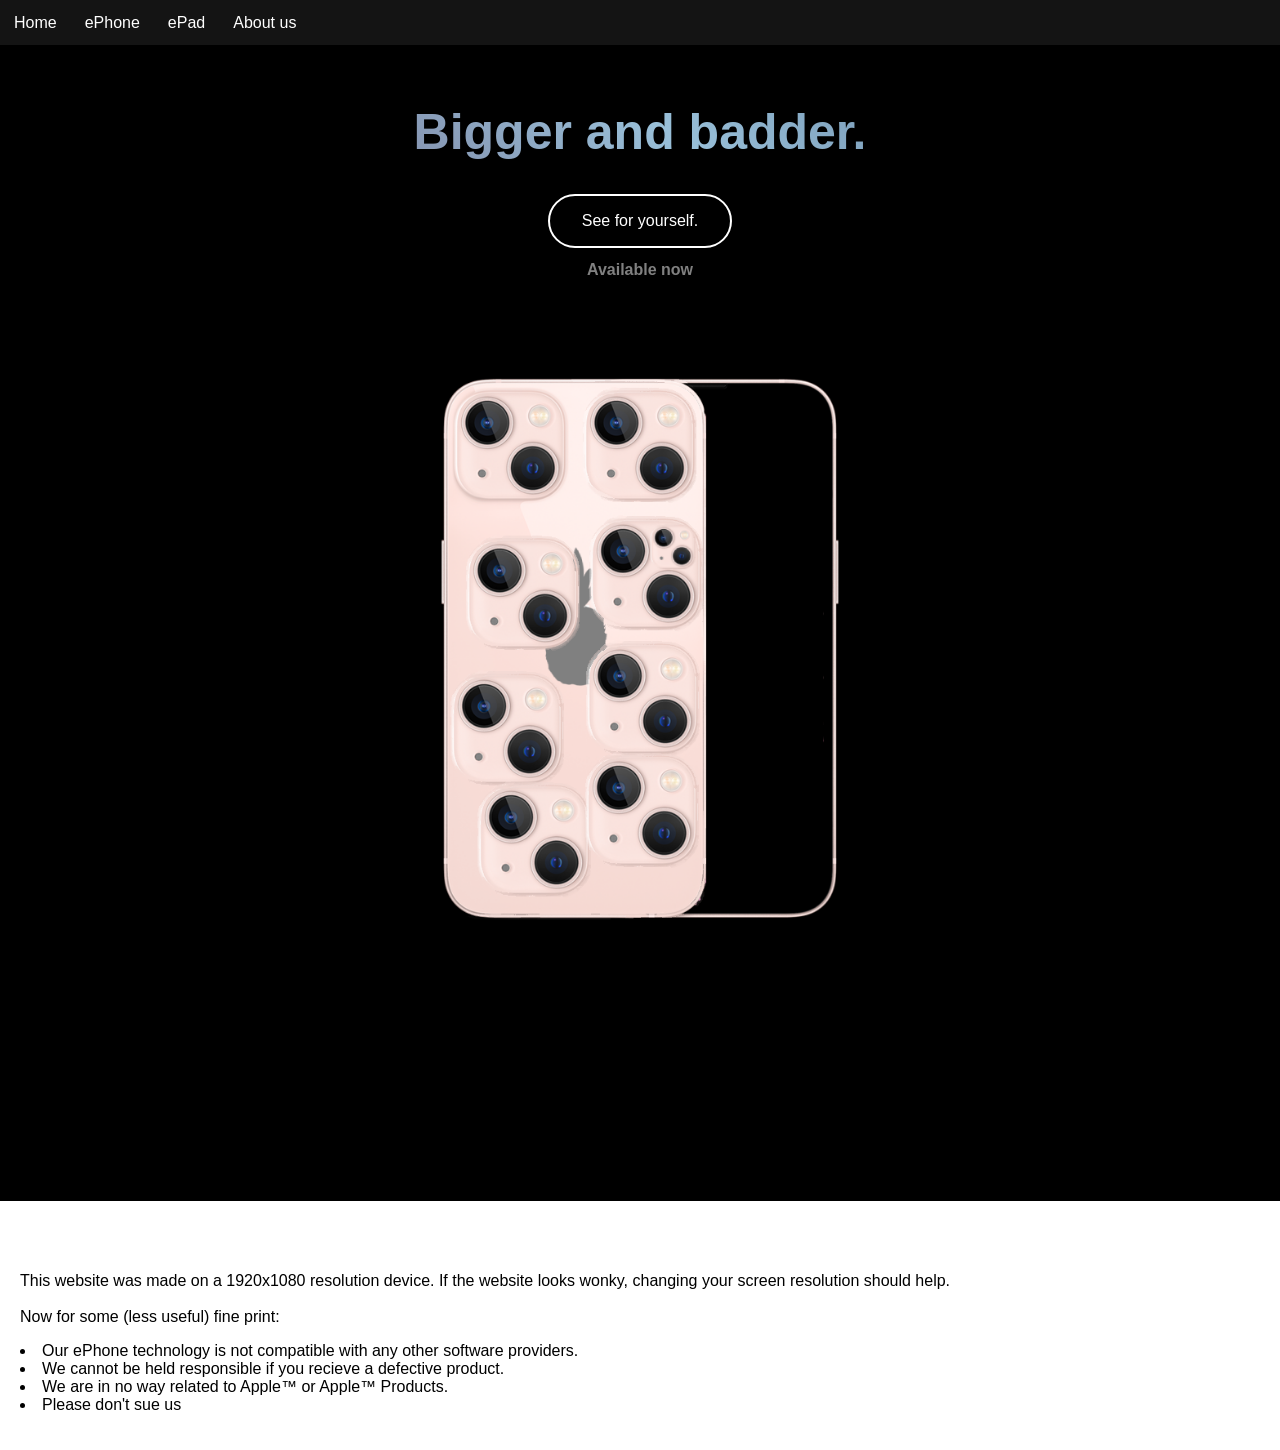
<file: website/index.html>
<!DOCTYPE html>
<html>

<head>
  <title>Pineapple (Canada)</title>
  <meta charset="utf-8">
  <meta name="viewport" content="width=device-width">
  <title>Pineapple(Canada)</title>
  <link href="style.css" rel="stylesheet" type="text/css" />
</head>

<body>
  <nav>
  <div class="navbar">
    <a href="index.html">Home</a>
    <a href="ePhone.html">ePhone</a>
    <a href="ePad.html">ePad</a>
    <a href="AboutUs.html">About us</a>
  </div>
  </nav>

  <div ID="ePhonePage">
  <h1 ID="gradient"><br>Bigger and badder.</h1>
  <button class="button button1" onclick="window.location.href = 'ePhone.html';">See for yourself.</button>
  <h2 ID="available">Available now</h2>
  <img src="ePhone.png" alt="ePhone" class="centerimage">
    
  </div>
  <div ID="ePhonePageBackground">
    <p ID="ePhoneBackgroundFinePrint">This website was made on a 1920x1080   resolution device.
    If the website looks wonky, changing your screen resolution should 
    help.
    <br>
    <br>
    Now for some (less useful) fine print:
    <li>Our ePhone technology is not compatible with any other software 
     providers.</li>
    <li>We cannot be held responsible if you recieve a defective 
     product.</li>
    <li>We are in no way related to Apple™ or Apple™ Products.</li>
    <li>Please don't sue us</li>
    </p>
  </div>
  
</body>

</html>
</file>
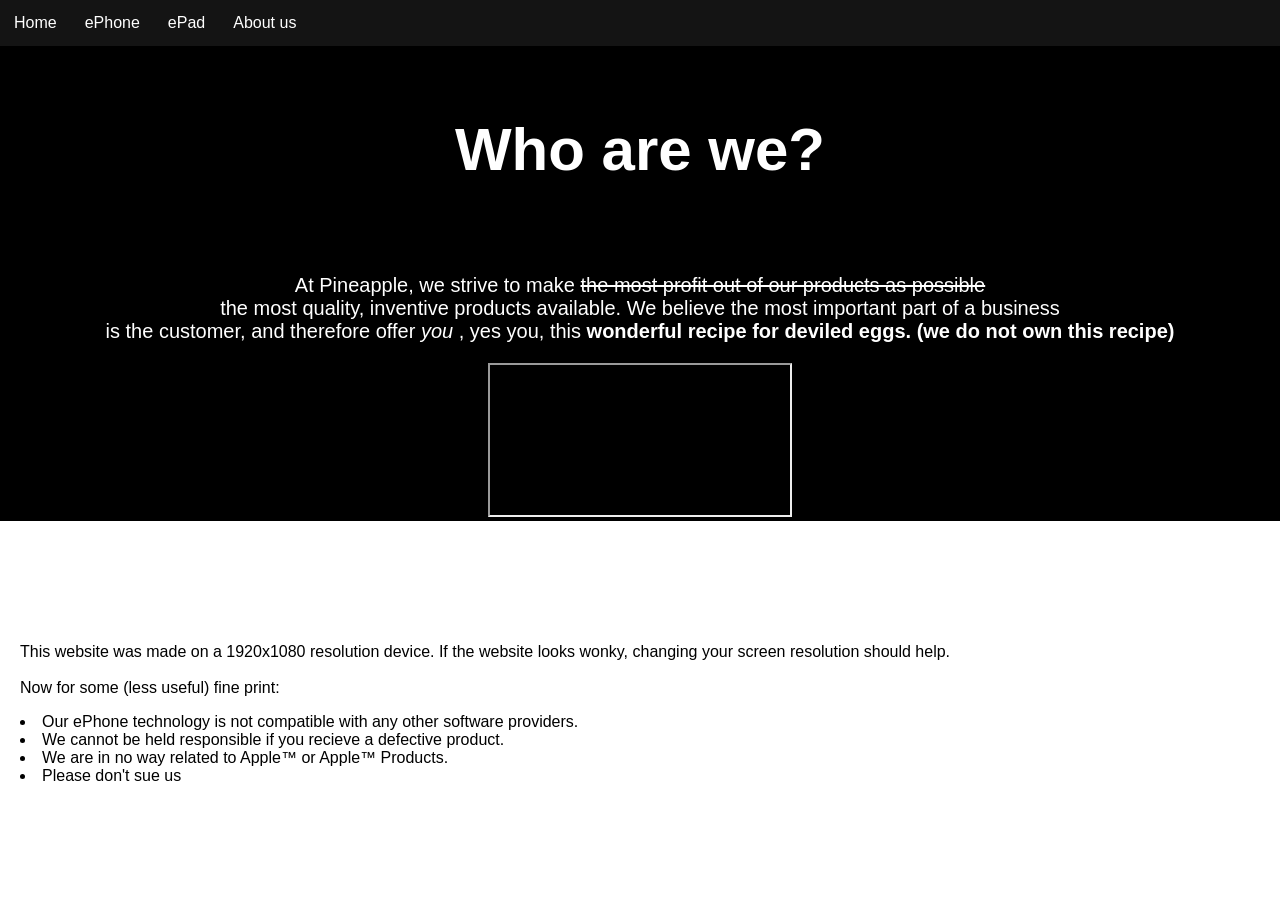
<file: website/AboutUs.html>
<!DOCTYPE html>
<html>

<head>
  <title>Pineapple (Canada)</title>
  <meta charset="utf-8">
  <meta name="viewport" content="width=device-width">
  <title>About Us</title>
  <link href="style.css" rel="stylesheet" type="text/css" />
</head>

<body>
  <nav>
  <div class="navbar">
    <a href="index.html">Home</a>
    <a href="ePhone.html">ePhone</a>
    <a href="ePad.html">ePad</a>
    <a href="AboutUs.html">About us</a>
  </div>
  </nav>

  <div ID="ePadPage" class="centertext">
  <h4 ID="innovative" class="centertext"><br>Who are we?</h4>
  <p  class="ePhoneParagraph"> At Pineapple, we strive to make <strike> the most profit out of our products as possible</strike><br> the most quality, inventive products available. We believe the most important part of a business <br> is the customer, and therefore offer <em>you </em>, yes you, this <strong>wonderful recipe for deviled eggs. (we do not own this recipe)</strong></p>
<iframe src="DeviledEggs.pdf" title="Deviled eggs recipe"></iframe>
    
  </p>
  </div>
  <div ID="ePhonePageBackground">
    <p ID="ePhoneBackgroundFinePrint">This website was made on a 1920x1080   resolution device.
    If the website looks wonky, changing your screen resolution should 
    help.
    <br>
    <br>
    Now for some (less useful) fine print:
    <li>Our ePhone technology is not compatible with any other software 
     providers.</li>
    <li>We cannot be held responsible if you recieve a defective 
     product.</li>
    <li>We are in no way related to Apple™ or Apple™ Products.</li>
    <li>Please don't sue us</li>
    </p>
  </div>
  
</body>

</html>
</file>
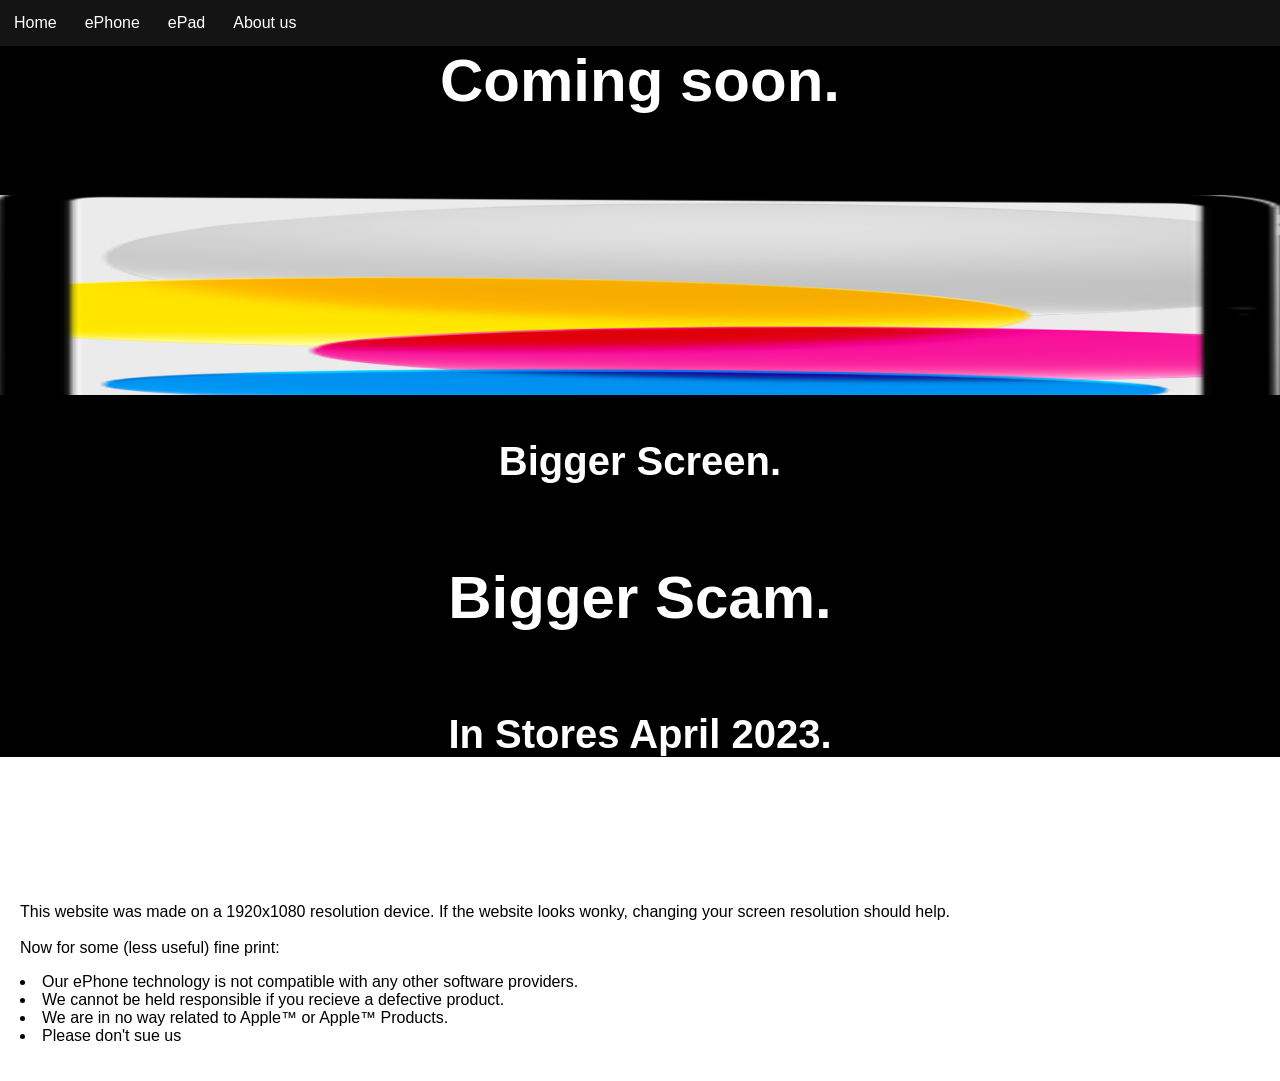
<file: website/ePad.html>
<!DOCTYPE html>
<html>

<head>
  <title>Pineapple (Canada)</title>
  <meta charset="utf-8">
  <meta name="viewport" content="width=device-width">
  <title>Epad</title>
  <link href="style.css" rel="stylesheet" type="text/css" />
</head>

<body>
  <nav>
  <div class="navbar">
    <a href="index.html">Home</a>
    <a href="ePhone.html">ePhone</a>
    <a href="ePad.html">ePad</a>
    <a href="AboutUs.html">About us</a>
  </div>
  </nav>

  <div ID="ePadPage">
  <h4 class= "centertext" ID="innovative">Coming soon.</h1>
  <img src="ePad.png" alt="ePad" ID="ePad">
  <h3 class= "centertext" ID="new">Bigger Screen.</h3>
  <h4 class= "centertext" ID="innovative"> Bigger Scam.</h4>

  <h3 class="centertext" ID="new">In Stores April 2023.</h3>
    
  </div>

  
  <div ID="ePhonePageBackground">
    <p ID="ePhoneBackgroundFinePrint">This website was made on a 1920x1080   resolution device.
    If the website looks wonky, changing your screen resolution should 
    help.
    <br>
    <br>
    Now for some (less useful) fine print:
    <li>Our ePhone technology is not compatible with any other software 
     providers.</li>
    <li>We cannot be held responsible if you recieve a defective 
     product.</li>
    <li>We are in no way related to Apple™ or Apple™ Products.</li>
    <li>Please don't sue us</li>
    </p>
  </div>
  
</body>

</html>
</file>
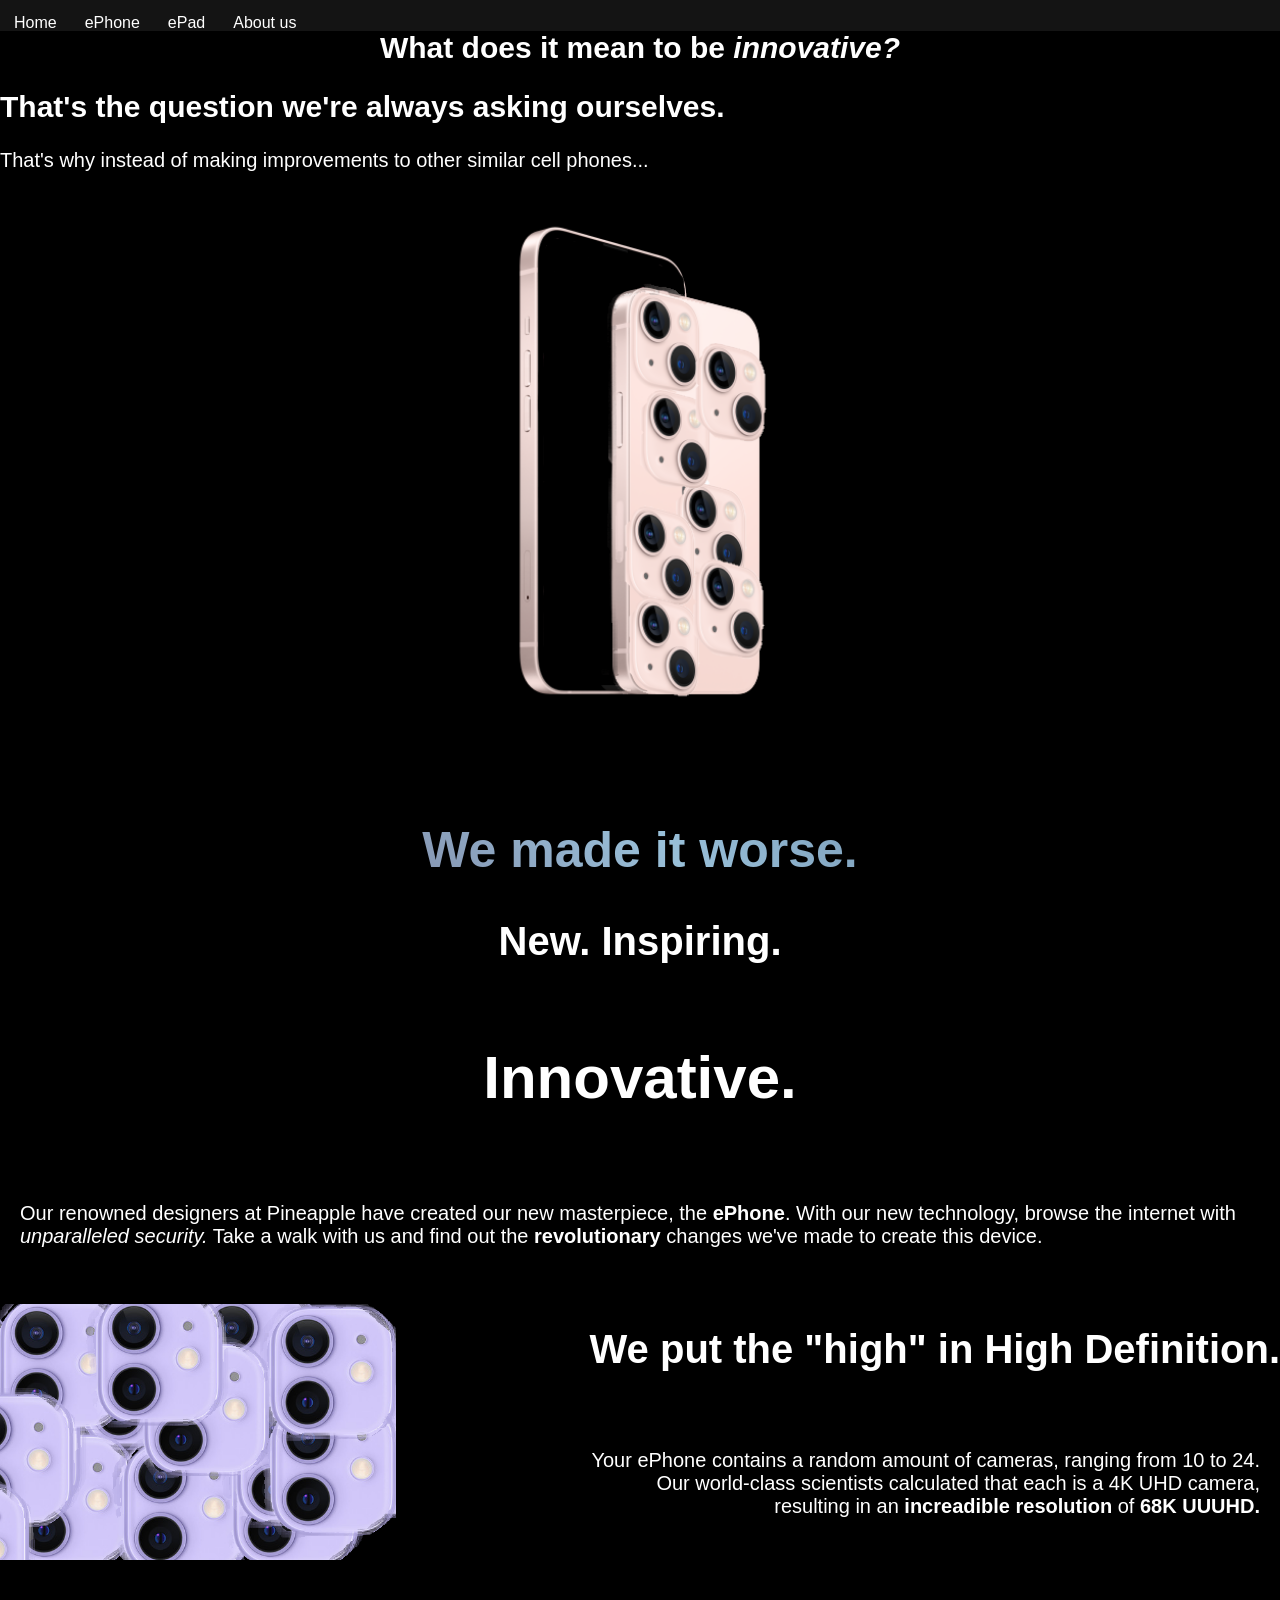
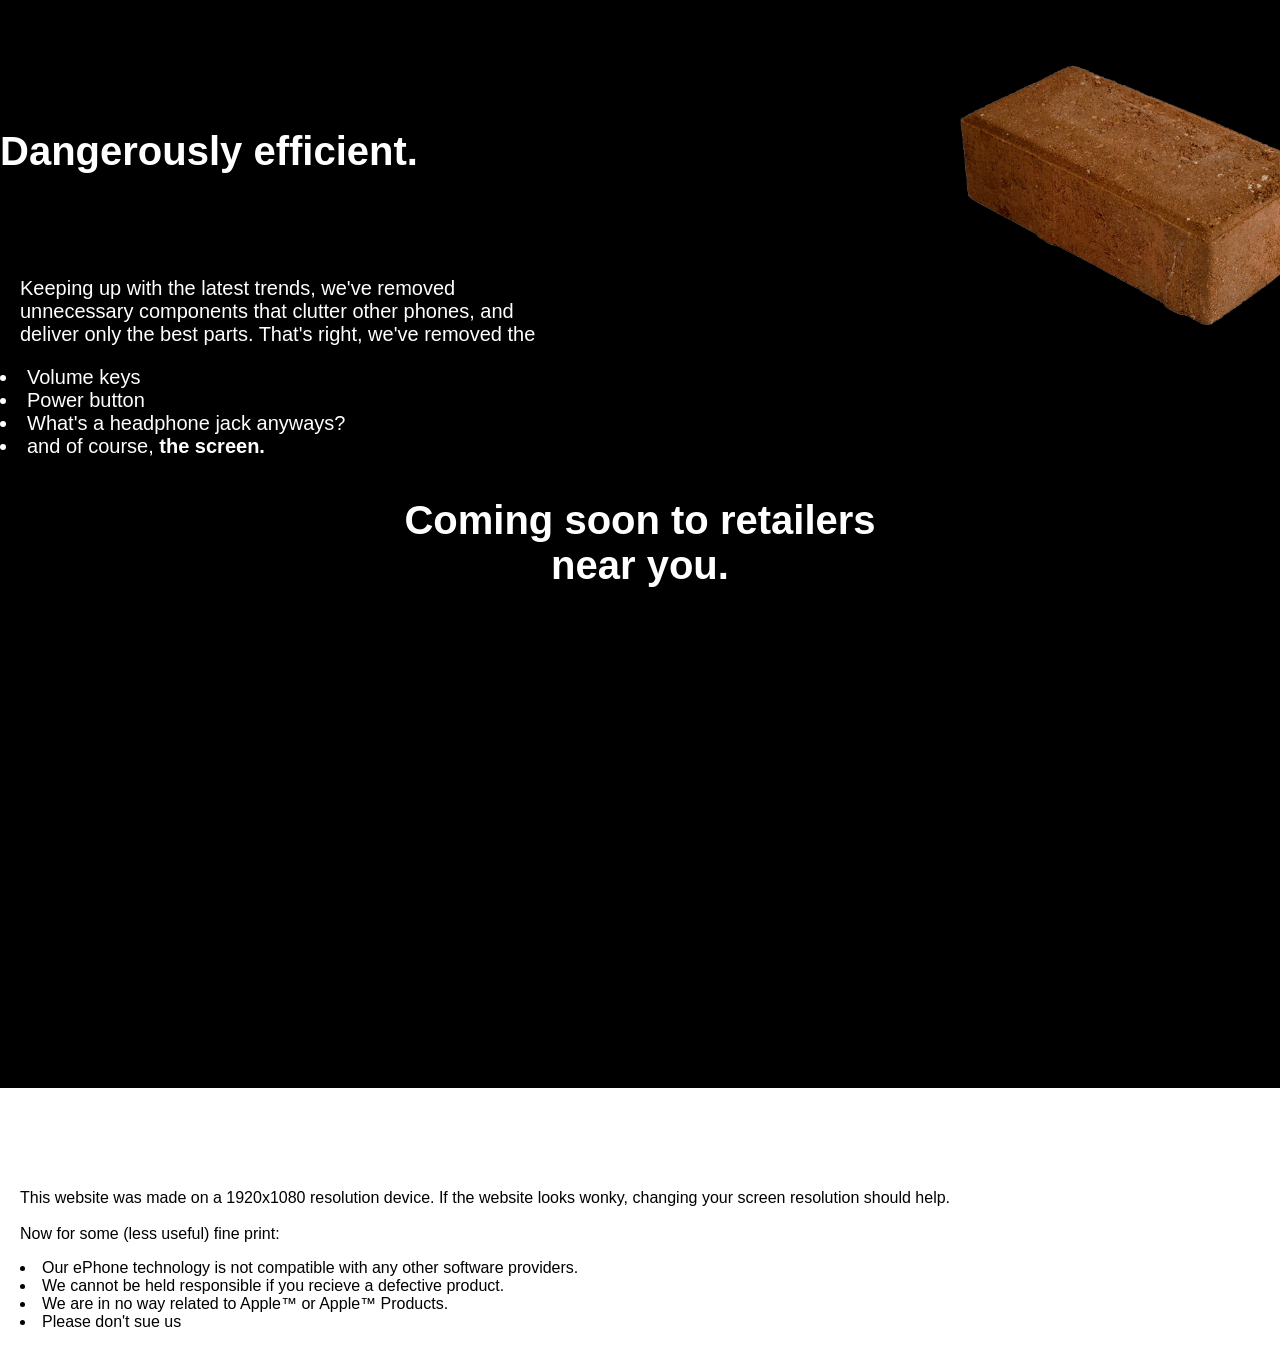
<file: website/ePhone.html>
<!DOCTYPE html>
<html>

<head>
  <title>Pineapple (Canada)</title>
  <meta charset="utf-8">
  <meta name="viewport" content="width=device-width">
  <title>Ephone</title>
  <link href="style.css" rel="stylesheet" type="text/css" />
</head>

<body>
  <nav>
  <div class="navbar">
    <a href="index.html">Home</a>
    <a href="ePhone.html">ePhone</a>
    <a href="ePad.html">ePad</a>
    <a href="AboutUs.html">About us</a>
  </div>
  </nav>

  <div ID="ePhonePage">
  <h1 class="whiteheading centertext">What does it mean to be <em>innovative?</em></h1>
  <h2 ID="question">That's the question we're always asking ourselves.</h2>
  <p ID="ePhoneP1">That's why instead of making improvements to other similar cell phones...</p>
  <img src= "ePhone1.png" alt="ePhone1" class="centerimage" ID="ePhone1">
  <h1 ID="gradient"><br>We made it worse.</h1>
  <h3 class="centertext" ID="new">New. Inspiring.</h3>
  <h4 class="centertext" ID="innovative">Innovative.</h4>


   <p class="ePhoneParagraph">
   Our renowned designers at Pineapple have created our new masterpiece, the <strong>ePhone</strong>. With our new technology,
     browse the internet with <em>unparalleled security.</em> Take a walk with us and find out the <strong>revolutionary</strong> changes we've made to create this device.</p> 
    <br>
    <br>
  <img src="ePhonecamera.png", alt="ePhonecamera" 
  class="centerimage" ID="ePhonecamera">
  <h5 class="righttext" ID="high">We put the "high" in High Definition.</h5>
  <p class="ePhoneParagraph righttext" ID="cameraparagraph"> Your ePhone contains a random amount of cameras,
    ranging from 10 to 24. <br>Our world-class scientists calculated that each is a 
    4K UHD camera,<br> resulting in an <strong>increadible resolution </strong> of <strong>68K UUUHD.</strong></p>
  <img src="brick.png", alt="brick" class="centerimage" ID="brick">
   <h6 class="lefttext">Dangerously efficient.</h5>
  <p class="ePhoneParagraph lefttext" ID="brickparagraph"> Keeping up with the latest trends, we've removed
<br> unnecessary components that clutter other phones, and
<br> deliver only the best parts. That's right, we've removed the
  </p>
    <li ID="list2">Volume keys</li>
    <li ID="list2">Power button</li>
    <li ID="list2">What's a headphone jack anyways?</li>
    <li ID="list2">and of course, <strong>the screen.</strong></li>

<h3 class="centertext" ID="doom">Coming soon to retailers <br>
near you.</h3>
    
  </div>
  <div ID="ePhonePageBackground">
    <p ID="ePhoneBackgroundFinePrint">This website was made on a 1920x1080   resolution device.
    If the website looks wonky, changing your screen resolution should
    help.
    <br>
    <br>
    Now for some (less useful) fine print:
    <li>Our ePhone technology is not compatible with any other software 
     providers.</li>
    <li>We cannot be held responsible if you recieve a defective 
     product.</li>
    <li>We are in no way related to Apple™ or Apple™ Products.</li>
    <li>Please don't sue us</li>
    </p>
  </div>
  
</body>

</html>
</file>
<file: website/style.css>
#gradient {
  font-size: 50px;
  text-align: center;
  background-color: #7b88a3;
  background-image: linear-gradient(45deg, #6a5779, #99c0d9, #465e7f);
  background-size: 100%;
  -webkit-background-clip: text;
  -moz-background-clip: text;
  -webkit-text-fill-color: transparent; 
  -moz-text-fill-color: transparent;
}

#available {
  color:gray;
  font-size: 16px;
  text-align: center;
}

div#ePhonePage {
  background-color: black;
  margin:0px;
  padding:0px;
  position:relative;
  top: -35px;
  color:white;
}

div#ePhonePageBackground {
  background-color: white;
  margin: 10px;
  padding: 10px;
}

body {
  background-color: white;
  margin: auto;
  font-family: Arial, sans-serif;
}

.button {
  background-color: #000000; /* Green */
  border: none;
  color: white;
  padding: 16px 32px;
  text-align: center;
  text-decoration: none;
  font-size: 16px;
  display: flex;
  margin: auto;
  transition-duration: 0.3s;
  cursor: pointer;
  border-radius: 30px;
  position: relative;
}

.button1 {
  background-color: black; 
  color: white; 
  border: 2px solid #ffffff;
  z-index: 1;
}

.button1:hover {
  background-color: #ffffff;
  color: black;
}

.centerimage {
  display: block;
  margin-left: auto;
  margin-right: auto;
  width: 60%;
  height: 60%;
  position: relative;
  top: -200px;
}

.centertext {
  text-align: center;
}

.righttext {
  text-align: right;
}

.lefttext {
  text-align: left;
  color:white;
  position:relative;
  top:-500px;
  font-size:40px;
}

div.navbar {
  overflow: hidden;
  background-color: #141414;
}

.navbar a {
  float: left;
  font-size: 16px;
  color: white;
  text-align: center;
  padding: 14px;
  text-decoration: none;
}

.whiteheading {
  color:white;
  font-size: 30px;
}

#question {
  color:white;
  font-size: 30px;
}

#ePhoneP1 {
  color:white;
  font-size: 20px;
}

#ePhone1 {
  width: 30%;
  height: 30%;
  top:0px;
}

#new {
  color:white;
  font-size:40px;
}


#innovative {
  color:white;
  font-size:60px;
}

.ePhoneParagraph{
  color:white;
  font-size:20px;
  margin:10px;
  padding:10px;
}

#ePhonecamera{
  width: 40%;
  height: 25%;
  top:0px;
  right:500px;
}

#high{
  color:white;
  font-size:40px;
  position:relative;
  top:-300px;
}

#cameraparagraph{
  position:relative;
  top:-300px;
}

#brick{
  width:30%;
  height:30%;
  top:-200px;
  right:-500px;
}

#brickparagraph{
  position:relative;
  top: -500px;
}

h6{
  position:relative;
  top:-500px;
}

#list2 {
  position:relative;
  top:-500px;
  font-size: 20px;
}

#doom{
  color:white;
  font-size:40px;
  position:relative;
  top:-500px;
}

#ePad{
  width:100%;
}
div#ePadPage {
  background-color: black;
  margin:0px;
  padding:0px;
  position:relative;
  top: -80px;
  color:white;
</file>
